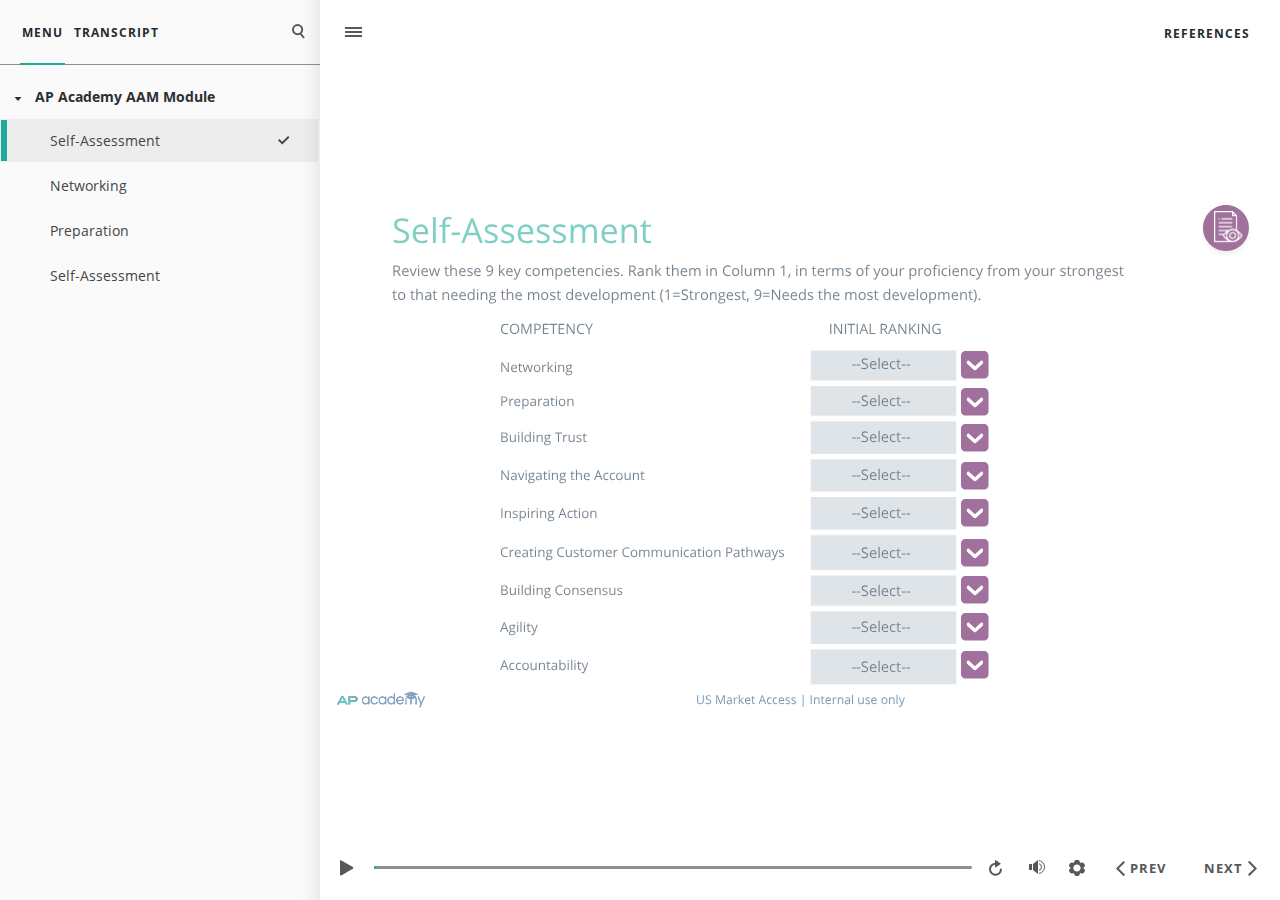
<file: story.html>
<!doctype html>
<html lang="en-US">
<head>
  <meta charset="utf-8">
  <!-- Created using Storyline 360 - http://www.articulate.com  -->
  <!-- version: 3.65.28121.0 -->
  <title> AP Academy AAM Module</title>
  <meta http-equiv="x-ua-compatible" content="IE=edge"/>
  <meta name="viewport" content="width=device-width,initial-scale=1,user-scalable=no,shrink-to-fit=no,minimal-ui"/>
  <meta name="apple-mobile-web-app-capable" content="yes"/>
  <style>
    html, body { height: 100%; padding: 0; margin: 0 }
    #app { height: 100%; width: 100%; }
  </style>

  <script>
    window.DS = {};
    window.globals = {
      DATA_PATH_BASE: '',
      HAS_FRAME: true,
      HAS_SLIDE: true,

      lmsPresent: false,
      tinCanPresent: false,
      cmi5Present: false,
      aoSupport: false,
      scale: 'noscale',
      captureRc: false,
      browserSize: 'optimal',
      bgColor: '#FFFFFF',
      features: 'AccessibleVideo,InsertSvgPicture,LayerPresentAsDialog,MultipleQuizTracking,QuestionCorrectVariable,UpdatedThemeEditor',
      themeName: 'unified',
      preloaderColor: '#8C8C8C',
      suppressAnalytics: false,
      productChannel: 'stable',
      publishSource: 'storyline',
      aid: 'aid|6719216d-f99c-485b-b03f-3859080e1500',
      cid: '871de0bb-0f78-41f7-8141-734d0c1cb2c5',
      playerVersion: '3.65.28121.0',
      publishTimestamp: '2022-06-25T12:07:30.4433286Z',
      maxIosVideoElements: 10,

      
      parseParams: function(qs) {
        if (window.globals.parsedParams != null) {
          return window.globals.parsedParams;
        }
        qs = (qs || window.location.search.substr(1)).split('+').join(' ');
        var params = {},
            tokens,
            re = /[?&]?([^=]+)=([^&]*)/g;

        while (tokens = re.exec(qs)) {
          params[decodeURIComponent(tokens[1]).trim()] =
            decodeURIComponent(tokens[2]).trim();
        }
        window.globals.parsedParams = params;
        return params;
      }

    };
  </script>
  <script>
    var isIe11 = ('ActiveXObject' in window || window.MSBlobBuilder != null)
      && window.msCrypto != null && !window.ActiveXObject;
    if (isIe11 && window.globals.features.indexOf('IE11Warning') != -1) {
      window.globals.unsupportedBrowser = true;
      document.write(atob('[base64]'));
    }
  </script>
  
  <script>window.THREE = { };</script>
  
</head>
<body style="background: #FFFFFF" class="cs-HTML theme-unified">
  <!-- 360 -->
  <script>!function(e){var i=/iPhone/i,o=/iPod/i,n=/iPad/i,t=/(?=.*\bAndroid\b)(?=.*\bMobile\b)/i,d=/Android/i,s=/(?=.*\bAndroid\b)(?=.*\bSD4930UR\b)/i,b=/(?=.*\bAndroid\b)(?=.*\b(?:KFOT|KFTT|KFJWI|KFJWA|KFSOWI|KFTHWI|KFTHWA|KFAPWI|KFAPWA|KFARWI|KFASWI|KFSAWI|KFSAWA)\b)/i,r=/IEMobile/i,h=/(?=.*\bWindows\b)(?=.*\bARM\b)/i,a=/BlackBerry/i,l=/BB10/i,p=/Opera Mini/i,f=/(CriOS|Chrome)(?=.*\bMobile\b)/i,u=/(?=.*\bFirefox\b)(?=.*\bMobile\b)/i,c=new RegExp("(?:Nexus 7|BNTV250|Kindle Fire|Silk|GT-P1000)","i"),w=function(e,i){return e.test(i)},A=function(e){var A=e||navigator.userAgent,v=A.split("[FBAN");if(void 0!==v[1]&&(A=v[0]),this.apple={phone:w(i,A),ipod:w(o,A),tablet:!w(i,A)&&w(n,A),device:w(i,A)||w(o,A)||w(n,A)},this.amazon={phone:w(s,A),tablet:!w(s,A)&&w(b,A),device:w(s,A)||w(b,A)},this.android={phone:w(s,A)||w(t,A),tablet:!w(s,A)&&!w(t,A)&&(w(b,A)||w(d,A)),device:w(s,A)||w(b,A)||w(t,A)||w(d,A)},this.windows={phone:w(r,A),tablet:w(h,A),device:w(r,A)||w(h,A)},this.other={blackberry:w(a,A),blackberry10:w(l,A),opera:w(p,A),firefox:w(u,A),chrome:w(f,A),device:w(a,A)||w(l,A)||w(p,A)||w(u,A)||w(f,A)},this.seven_inch=w(c,A),this.any=this.apple.device||this.android.device||this.windows.device||this.other.device||this.seven_inch,this.phone=this.apple.phone||this.android.phone||this.windows.phone,this.tablet=this.apple.tablet||this.android.tablet||this.windows.tablet,"undefined"==typeof window)return this},v=function(){var e=new A;return e.Class=A,e};"undefined"!=typeof module&&module.exports&&"undefined"==typeof window?module.exports=A:"undefined"!=typeof module&&module.exports&&"undefined"!=typeof window?module.exports=v():"function"==typeof define&&define.amd?define("isMobile",[],e.isMobile=v()):e.isMobile=v()}(this);
    window.isMobile.apple.tablet = window.isMobile.apple.tablet ||
      (navigator.platform === 'MacIntel' && navigator.maxTouchPoints > 1);
    window.isMobile.apple.device = window.isMobile.apple.device || window.isMobile.apple.tablet;
    window.isMobile.tablet = window.isMobile.tablet || window.isMobile.apple.tablet;
    window.isMobile.any = window.isMobile.any || window.isMobile.apple.tablet;
  </script>

  <div id="focus-sink" tabindex="-1"></div>

  <div id="preso"></div>
  <script>
    (function() {

      var classTypes = [ 'desktop', 'mobile', 'phone', 'tablet' ];

      var addDeviceClasses = function(prefix, testObj) {
        var curr, i;
        for (i = 0; i < classTypes.length; i++) {
          curr = classTypes[i];
          if (testObj[curr]) {
            document.body.classList.add(prefix + curr);
          }
        }
      };

      var params = window.globals.parseParams(),
          isDevicePreview = params.devicepreview === '1',
          isPhoneOverride = params.deviceType === 'phone' || (isDevicePreview && params.phone == '1'),
          isTabletOverride = (params.deviceType === 'tablet' || isDevicePreview) && !isPhoneOverride,
          isMobileOverride = isPhoneOverride || isTabletOverride;

      var deviceView = {
        desktop: !window.isMobile.any && !isMobileOverride,
        mobile: window.isMobile.any || isMobileOverride,
        phone: isPhoneOverride || (window.isMobile.phone && !isTabletOverride),
        tablet: isTabletOverride || window.isMobile.tablet
      };

      window.globals.deviceView = deviceView;
      window.isMobile.desktop = !window.isMobile.any;
      window.isMobile.mobile = window.isMobile.any;

      addDeviceClasses('view-', deviceView);

    })();
  </script>
  
  <script src='story_content/user.js' type=text/javascript></script>
  <div class="slide-loader"></div>

  <script>
    var doc = document, loader = doc.body.querySelector('.slide-loader'); [ 1, 2, 3 ].forEach(function(n) { var d = doc.createElement('div'); d.style.backgroundColor = window.globals.preloaderColor; d.classList.add('mobile-loader-dot'); d.classList.add('dot' + n); loader.appendChild(d); });
  </script>

  <div class="mobile-load-title-overlay" style="display: none">
    <div class="mobile-load-title"> AP Academy AAM Module</div>
  </div>

  <div class="mobile-chrome-warning"></div>

  <div class="warn-connection-dialog" style="display:none">
  <div class="warn-connection-content">
    <p>Internet connection lost. Please check your connection.</p>
    <p class="warn-connection-status"></p>
    <div class="warn-ui">
      <button class="connection-retry">Retry</button>
    </div>
  </div>
</div>

<style>
  .warn-connection-dialog {
    background: rgba(0, 0, 0, 0.2);
    position: fixed;
    left: 0;
    top: 0;
    width: 100%;
    height: 100%;
    z-index: 999;
  }
  .warn-connection-content {
    position: absolute;
    width: 80%;
    max-width: 450px;
    min-width: 350px;
    background: white;
    border: 1px solid black;
    color: black;
    min-height: 150px;
    padding: 1em;
    left: 50%;
    top: 50%;
    transform : translate(-50%, -50%);
  }
  .warn-connection-dialog button {
    position: relative;
    padding: .5em;
    cursor: pointer;
  }
  .warn-ui {
    position: absolute;
    bottom: 1em;
    width: 100%;
  }
  .warn-connection-status {
    color: red;
  }
</style>

<script>
  (function() {

    // @TODO this is POC code and can be cleaned up a bit more if we move forward
    // with the feature
    var CHECK_CONNECTION_TICK = 500;
    var RESTART_CHECK = 500; // for firefox
    var MESSAGE_DELAY = 200;

    var noConnection = 'no connection...'

    var warnEl = document.querySelector('.warn-connection-dialog');
    var retryEl = document.querySelector('.connection-retry');
    var statusEl = document.querySelector('.warn-connection-status');

    var controller;
    var checking = false;
    var warningShown;

    function checkConnection(sucessMethod) {
      checking = true;
      if (controller) {
        controller.abort();
      }

      controller = new AbortController();
      var signal = controller.signal;
      var done;

      // when the internet first goes out, firefox needs another
      // `fetch` request to start checking again for some reason
      if (window.navigator.userAgent.toLowerCase().includes('firefox')) {
        setTimeout(function() {
          if (!done) {
            checkConnection();
          }
        }, RESTART_CHECK);
      }

      fetch('./story_content/thumbnail.jpg', {
        method: 'GET',
        mode: 'cors',
        cache: 'no-cache',
        signal: signal
      }).then(function(result) {
        if (result.status >= 200 && result.status < 300) {
          if (sucessMethod) { sucessMethod(); }
        } else {
          statusEl.innerHTML = noConnection;
          showWarning();
        }
        checking = false;
        done = true;
      }).catch(function(err) {
        if (err.name === 'TypeError') {
          statusEl.innerHTML = noConnection;
          showWarning();
          done = true;
          checking = false;
        }
      });
    }

    function showWarning(btn) {
      warningShown = true;
      warnEl.style.display = 'block';
      statusEl.innerHTML = noConnection;
    }

    statusEl.innerHTML = noConnection;
    retryEl.addEventListener('click', function() {
      statusEl.innerHTML = 'trying to connect...';
      setTimeout(function() {
        checkConnection(function() {
          warningShown = false;
          warnEl.style.display = 'none';
          statusEl.innerHTML = 'connected!';
        });
      },  MESSAGE_DELAY);
    });

    if (window.AbortController != null && window.location.protocol != 'file:') {
      setInterval(function() {
        if (DS.flagManager && !DS.flagManager.hasFlag(DS.flagManager.constants.CONNECTION_MESSAGES)) {
          return;
        }

        if (!warningShown && !checking) {
          checkConnection();
        }

      }, CHECK_CONNECTION_TICK);
    }
  })();
</script>


  <script>
    
    if (window.autoSpider && window.vInterfaceObject) {
      document.querySelector('.mobile-load-title-overlay').style.display = 'none';
    }
  </script>

  

  <link rel="stylesheet" href="html5/data/css/output.min.css" data-noprefix/>
</body>
<script src="html5/lib/scripts/bootstrapper.min.js"></script>
</html>
</file>
